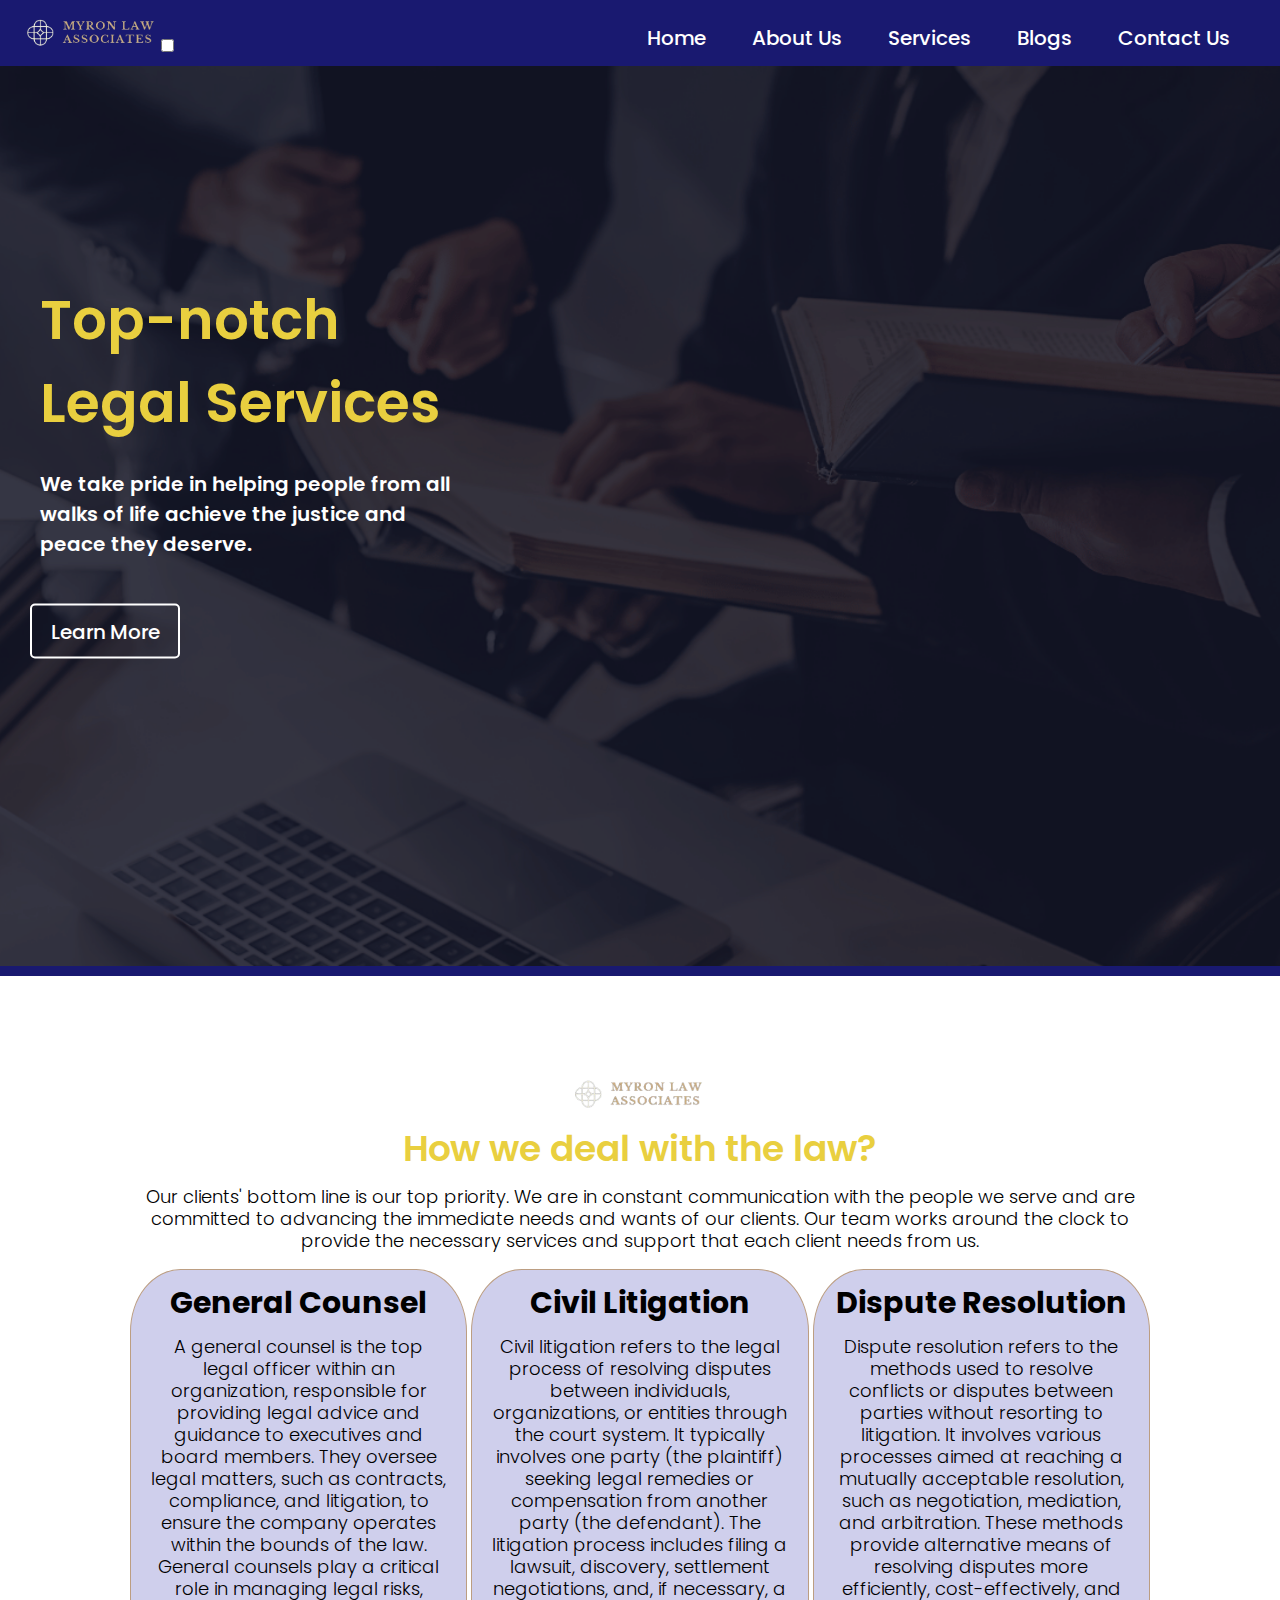
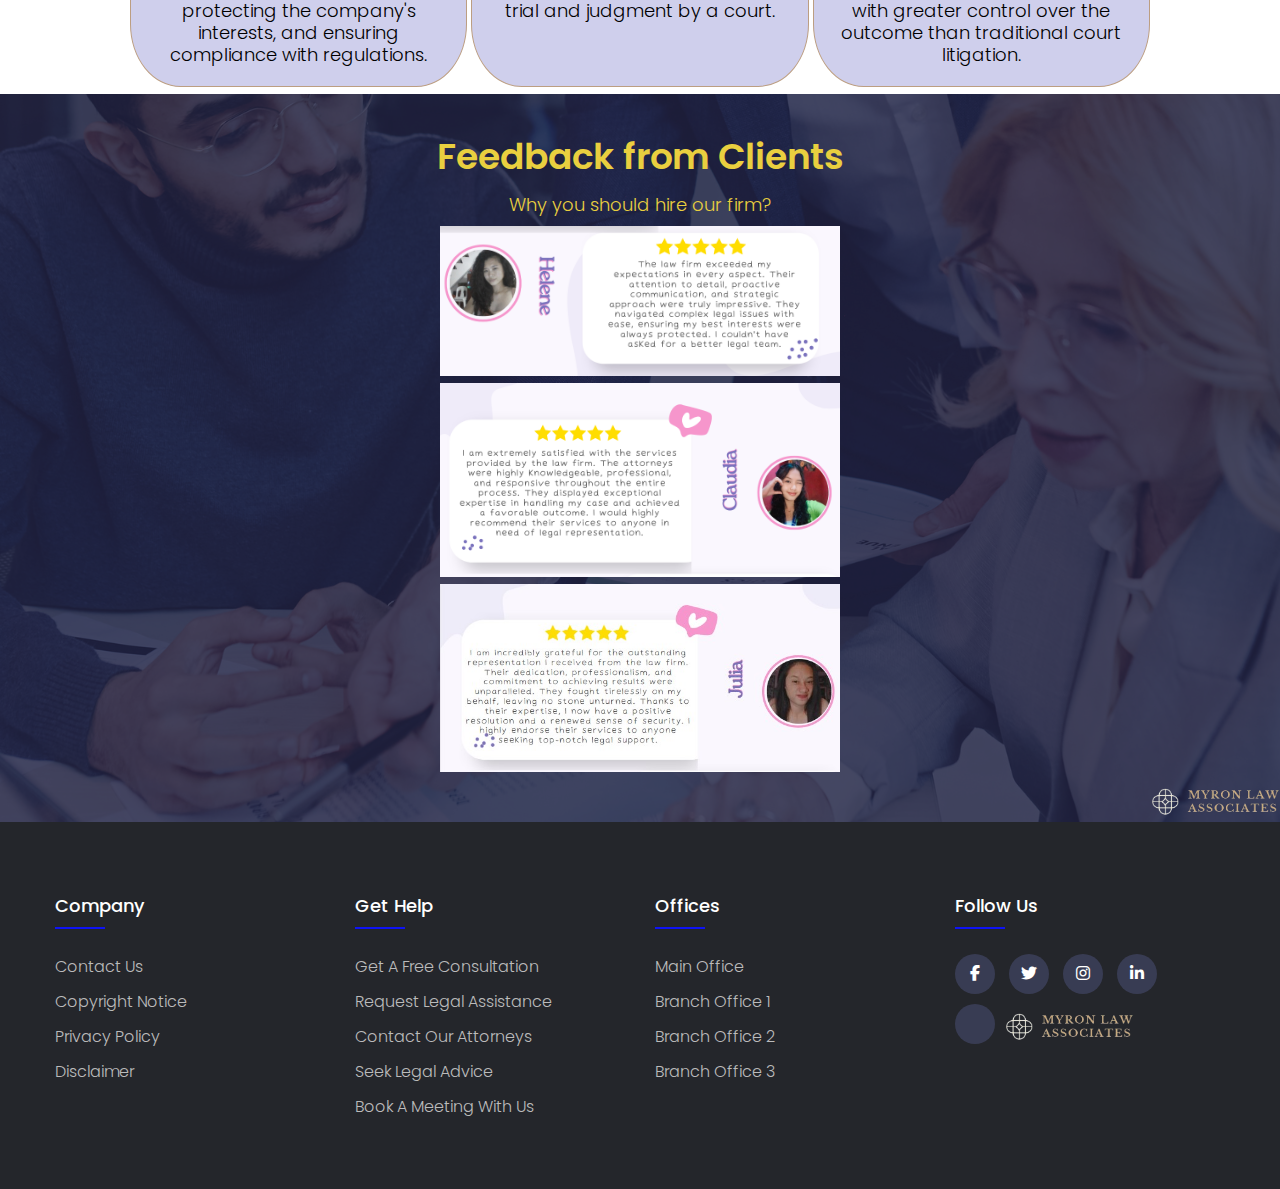
<file: PRE-FINAL/index.html>
<!DOCTYPE html>
<html lang="en" dir="ltr">
  <head>
    <meta charset="UTF-8">
    <meta name="viewport" content="width=device-width, initial-scale=1.0">
    <title> Home Page </title>
    <link rel="stylesheet" href="style.css">
    <link rel="stylesheet" type="text/css" href="https://cdnjs.cloudflare.com/ajax/libs/font-awesome/6.4.0/css/all.min.css">
    
  </head>
  <body>
    <nav>
      <div class="menu">
        <div class="logo">
          <a href="index.html"><img src="logonew.png" style="width: 130px; margin-top: 5px;"></a>
          <input type="checkbox" id="toggler">
          <label for="toggler"><i class="ri-menu-line"></i></label>
        </div>
        <ul>
          <li><a href="index.html" target="_self">Home</a></li>
          <li><a href="aboutus.html" target="_blank">About Us</a></li>
          <li><a href="services.html" target="_blank">Services</a></li>
          <li><a href="blog.html" target="_blank">Blogs</a></li>
          <li><a href="contactus.html" target="_self">Contact Us</a></li>
        </ul>
      </div>
      <div class="img"></div>
      <div class="center">
        <div class="title">Top-notch <br> Legal Services</div> <br>
        <div class="sub_title">We take pride in helping people from all <br> walks of life achieve the justice and <br> peace they deserve.</div> <br>
        <div class="buttns">
        <button>Learn More</button>
      </div>
      </div>
    </nav>

    <section class="deal">
      <div class="logo"><img src="logonew.png" style="width: 130px;" justify content="center" ></div>
        <h1>How we deal with the law?</h1>
        <p>Our clients' bottom line is our top priority. We are in constant communication with the people we serve and are committed to advancing the immediate needs and wants of our clients. Our team works around the clock to provide the necessary services and support that each client needs from us.</p>

      <div class="columns">
        <div class="column">
          <h2>General Counsel</h2>
          <p>A general counsel is the top legal officer within an organization, responsible for providing legal advice and guidance to executives and board members. They oversee legal matters, such as contracts, compliance, and litigation, to ensure the company operates within the bounds of the law. General counsels play a critical role in managing legal risks, protecting the company's interests, and ensuring compliance with regulations.</p>
        </div>
        <div class="column">
          <h2>Civil Litigation</h2>
          <p>Civil litigation refers to the legal process of resolving disputes between individuals, organizations, or entities through the court system. It typically involves one party (the plaintiff) seeking legal remedies or compensation from another party (the defendant). The litigation process includes filing a lawsuit, discovery, settlement negotiations, and, if necessary, a trial and judgment by a court.</p>
        </div>
        <div class="column">
          <h2>Dispute Resolution</h2>
          <p>Dispute resolution refers to the methods used to resolve conflicts or disputes between parties without resorting to litigation. It involves various processes aimed at reaching a mutually acceptable resolution, such as negotiation, mediation, and arbitration. These methods provide alternative means of resolving disputes more efficiently, cost-effectively, and with greater control over the outcome than traditional court litigation.</p>
        </div>
      </div>
    </section>

    <section class="Feedback">
    <div class="main">
        <div class="text">
          <h1>Feedback from Clients</h1>
          <p>Why you should hire our firm?</p>
          <img src="feedbacks2.png" style="width: 400px;"> <br>
          <img src="feedback1.png" style="width: 400px;"> <br>
          <img src="feedback3.jpg" style="width: 400px; margin-left: 0%;"> <br>
          <a href="index.html"><img src="logonew.png" style="width: 130px; margin-top: 5px; margin-left: 90%;"></a>
        </div>
    </section>

    <div class="footer">
      <div class="container">
          <div class="row">
              <div class="footer-col">
                  <h4>Company</h4>
                  <ul>
                      <li><a href="#">Contact us</a></li>
                      <li><a href="#">Copyright notice</a></li>
                      <li><a href="#">privacy policy</a></li>
                      <li><a href="#">Disclaimer</a></li>
                  </ul>
              </div>
              <div class="footer-col">
                  <h4>Get Help</h4>
                  <ul>
                      <li><a href="#">Get a Free Consultation</a></li>
                      <li><a href="#">Request Legal Assistance</a></li>
                      <li><a href="#">Contact our Attorneys</a></li>
                      <li><a href="#">Seek Legal Advice</a></li>
                      <li><a href="#">Book a meeting with us</a></li>
                  </ul>
              </div>
              <div class="footer-col">
                <h4>Offices</h4>
                <ul>
                    <li><a href="#">Main Office</a></li>
                    <li><a href="#">Branch Office 1</a></li>
                    <li><a href="#">Branch Office 2</a></li>
                    <li><a href="#">Branch Office 3</a></li>
                </ul>
            </div>
            <div class="footer-col">
                <h4>follow us</h4>
                <div class="social-links">
                    <a href="#"><i class="fab fa-facebook-f"></i></a>
                    <a href="#"><i class="fab fa-twitter"></i></a>
                    <a href="#"><i class="fab fa-instagram"></i></a>
                    <a href="#"><i class="fab fa-linkedin-in"></i></a> <br>
                    <a href="index.html"><img src="logonew.png" style="width: 130px; margin-top: 5px; margin-left: 128%;"></a>

                </div>
            </div>
        </div>
    </div>
</div>

  </body>

</html>
</file>
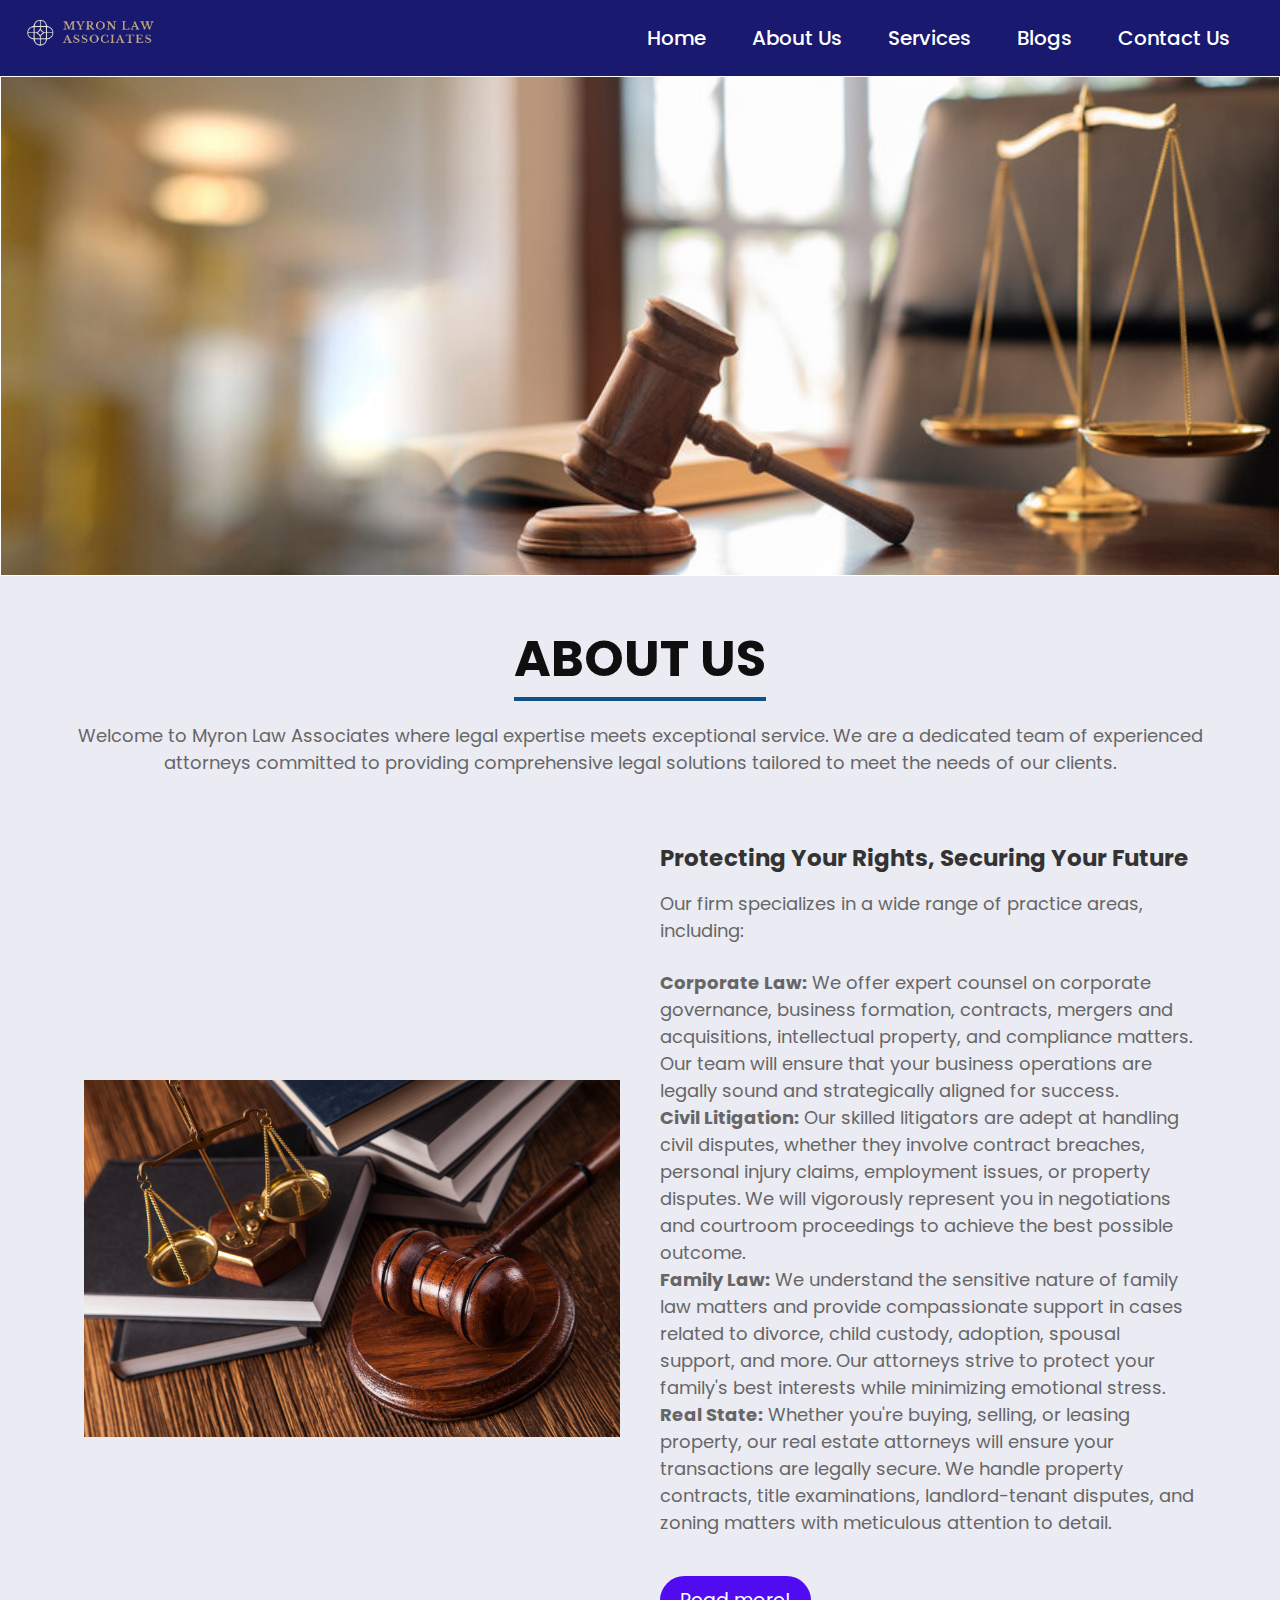
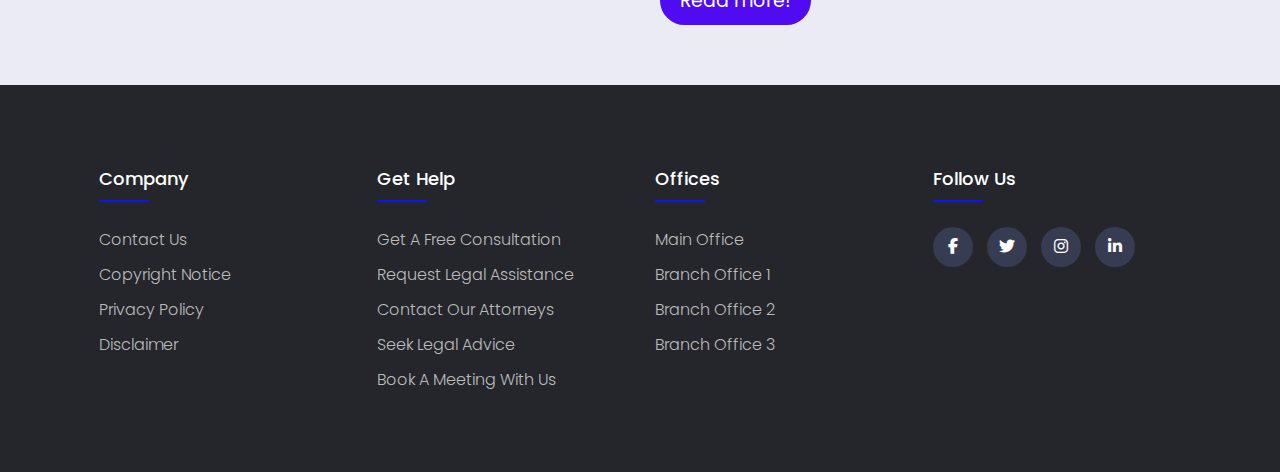
<file: PRE-FINAL/aboutus.html>
<!DOCTYPE html>
<html lang="en">
<head>
    <meta charset="UTF-8">
    <meta http-equiv="X-UA-Compatible" content="IE=edge">
    <meta name="viewport" content="width=device-width, initial-scale=1.0">
    <title>About Us</title>
    <link rel="stylesheet" href="aboutus.css">
    <link rel="stylesheet" type="text/css" href="https://cdnjs.cloudflare.com/ajax/libs/font-awesome/6.4.0/css/all.min.css">
</head>
<body>
    <nav>
        <div class="menu">
            <div class="logo">
                <a href="index.html"><img src="logonew.png" style="width: 130px; margin-top: 5px;"></a>
              </div>
        <ul>
            <li><a href="index.html">Home</a></li>
            <li><a href="aboutus.html" target="_blank">About Us</a></li>
            <li><a href="services.html" target="_blank">Services</a></li>
            <li><a href="blog.html" target="_blank">Blogs</a></li>
            <li><a href="contactus.html" target="_self">Contact Us</a></li>
        </ul>
        </div>
    </nav>
    <div class="header-image"> 
        <div class="text-box" style="text-align: left;">
            <!-- <h1>OUR SERVICES</h1>
             <h5>Your trusted resource for the latest ideas on running a more efficient, profitable law firm.</h5> -->
        </div>       
            <p style="text-align: center;"></p>
    </div>
    <div class="heading">
        <h1>ABOUT US</h1>
        <p>Welcome to Myron Law Associates where legal expertise meets exceptional service. We are a dedicated team of experienced attorneys committed to providing comprehensive legal solutions tailored to meet the needs of our clients.</p>
    </div>
    <div class="container">
        <section class="about">
            <div class="about-image">
                <img src="law-firm.jpg">
            </div>
            <div class="about-content">
                <h2>Protecting Your Rights, Securing Your Future</h2>
                <p>Our firm specializes in a wide range of practice areas, including:</p> <br>
                <p><strong>Corporate Law:</strong> We offer expert counsel on corporate governance, business formation, contracts, mergers and acquisitions, intellectual property, and compliance matters. Our team will ensure that your business operations are legally sound and strategically aligned for success.</p>
                <p><strong>Civil Litigation:</strong> Our skilled litigators are adept at handling civil disputes, whether they involve contract breaches, personal injury claims, employment issues, or property disputes. We will vigorously represent you in negotiations and courtroom proceedings to achieve the best possible outcome.</p>
                <p><strong>Family Law:</strong> We understand the sensitive nature of family law matters and provide compassionate support in cases related to divorce, child custody, adoption, spousal support, and more. Our attorneys strive to protect your family's best interests while minimizing emotional stress.</p>
                <p><strong>Real State:</strong> Whether you're buying, selling, or leasing property, our real estate attorneys will ensure your transactions are legally secure. We handle property contracts, title examinations, landlord-tenant disputes, and zoning matters with meticulous attention to detail.</p><br>
                <a href="" class="read-more">Read more!</a>
            </div>
        </section>
    </div>
    <div class="footer">
        <div class="container">
            <div class="row">
                <div class="footer-col">
                    <h4>Company</h4>
                    <ul>
                        <li><a href="#">Contact us</a></li>
                        <li><a href="#">Copyright notice</a></li>
                        <li><a href="#">privacy policy</a></li>
                        <li><a href="#">Disclaimer</a></li>
                    </ul>
                </div>
                <div class="footer-col">
                    <h4>Get Help</h4>
                    <ul>
                        <li><a href="#">Get a Free Consultation</a></li>
                        <li><a href="#">Request Legal Assistance</a></li>
                        <li><a href="#">Contact our Attorneys</a></li>
                        <li><a href="#">Seek Legal Advice</a></li>
                        <li><a href="#">Book a meeting with us</a></li>
                    </ul>
                </div>
                <div class="footer-col">
                  <h4>Offices</h4>
                  <ul>
                      <li><a href="#">Main Office</a></li>
                      <li><a href="#">Branch Office 1</a></li>
                      <li><a href="#">Branch Office 2</a></li>
                      <li><a href="#">Branch Office 3</a></li>
                  </ul>
              </div>
              <div class="footer-col">
                  <h4>follow us</h4>
                  <div class="social-links">
                      <a href="#"><i class="fab fa-facebook-f"></i></a>
                      <a href="#"><i class="fab fa-twitter"></i></a>
                      <a href="#"><i class="fab fa-instagram"></i></a>
                      <a href="#"><i class="fab fa-linkedin-in"></i></a>
                  </div>
              </div>
          </div>
      </div>
  </div>
</body>
</html>
</file>
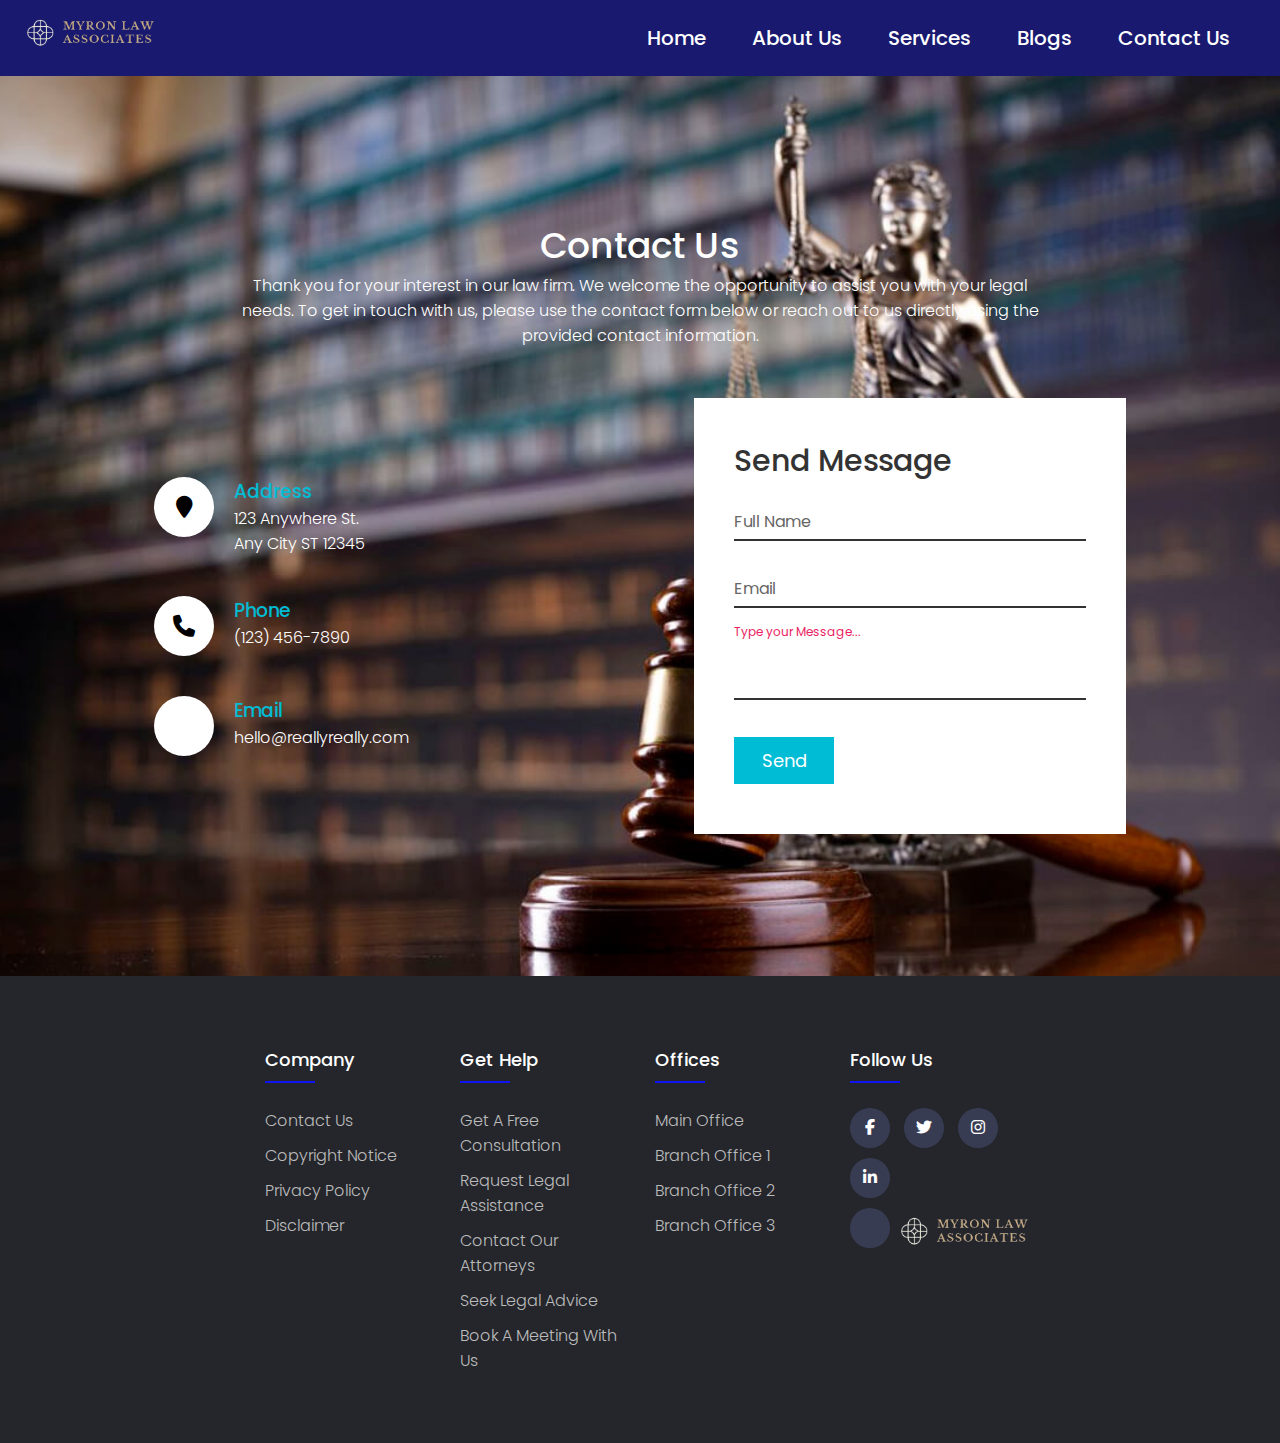
<file: PRE-FINAL/contactus.html>
<!DOCTYPE html>
<html lang="en">
<head>
    <meta charset="UTF-8">
    <meta http-equiv="X-UA-Compatible" content="IE=edge">
    <meta name="viewport" content="width=device-width, initial-scale=1.0">
    <title>Document</title>
    <link rel="stylesheet" href="https://stackpath.bootstrapcdn.com/font-awesome/4.7.0/css/font-awesome.min.css">
    <link rel="stylesheet" type="text/css" href="contactus.css">
    <link rel="stylesheet" type="text/css" href="https://cdnjs.cloudflare.com/ajax/libs/font-awesome/6.4.0/css/all.min.css">

</head>
<body>
    <nav>
        <div class="menu">
          <div class="logo">
            <a href="index.html"><img src="logonew.png" style="width: 130px; margin-top: 5px;"></a>
          </div>
          <ul>
            <li><a href="index.html" target="_self">Home</a></li>
            <li><a href="aboutus.html" target="_blank">About Us</a></li>
            <li><a href="services.html" target="_blank">Services</a></li>
            <li><a href="blog.html" target="_blank">Blogs</a></li>
            <li><a href="contactus.html" target="_self">Contact Us</a></li>
          </ul>
        </div>
      </nav>
    <section class="contact">
        <div class="content">
            <h2>Contact Us</h2>
            <p>Thank you for your interest in our law firm. We welcome the opportunity to assist you with your legal needs. To get in touch with us, please use the contact form below or reach out to us directly using the provided contact information.</p>
        </div>
        <div class="container">
            <div class="contactInfo">
                <div class="box">
                <div class="icon"><i class="fa fa-map-marker" aria-hidden="true"></i></div>
                <div class="text">
                    <h3>Address</h3>
                    <p>123 Anywhere St. <br/> Any City ST 12345 </p>
                </div>
            </div>
            <div class="box">
                <div class="icon"><i class="fa fa-phone" aria-hidden="true"></i></div>
                <div class="text">
                        <h3>Phone</h3>
                        <p>(123) 456-7890</p>
                    </div> 
                </div> 
                <div class="box">
                    <div class="icon"><i class="fa fa-envelope-o" aria-hidden="true"></i></div>
                    <div class="text">
                        <h3>Email</h3>
                        <p>hello@reallyreally.com</p>
                    </div>
                </div>
            </div>
            <div class="contactForm">
                <form>
                    <h2>Send Message</h2>
                    <div class="inputBox">
                        <input type="text" name=""required="required">
                        <span>Full Name</span>
                    </div>
                    <div class="inputBox">
                        <input type="text" name="" required="required">
                        <span>Email</span>
                    </div>
                    <div class="inputBox">
                        <textarea reuired="required"></textarea>
                        <span>Type your Message...</span>
                    </div>
                    <div class="inputBox">
                        <input type="submit" name="" value="Send">
                    </div>
                </form>
            </div>
        </div>
        </section>
        <div class="footer">
            <div class="container">
                <div class="row">
                    <div class="footer-col">
                        <h4>Company</h4>
                        <ul>
                            <li><a href="#">Contact us</a></li>
                            <li><a href="#">Copyright notice</a></li>
                            <li><a href="#">privacy policy</a></li>
                            <li><a href="#">Disclaimer</a></li>
                        </ul>
                    </div>
                    <div class="footer-col">
                        <h4>Get Help</h4>
                        <ul>
                            <li><a href="#">Get a Free Consultation</a></li>
                            <li><a href="#">Request Legal Assistance</a></li>
                            <li><a href="#">Contact our Attorneys</a></li>
                            <li><a href="#">Seek Legal Advice</a></li>
                            <li><a href="#">Book a meeting with us</a></li>
                        </ul>
                    </div>
                    <div class="footer-col">
                      <h4>Offices</h4>
                      <ul>
                          <li><a href="#">Main Office</a></li>
                          <li><a href="#">Branch Office 1</a></li>
                          <li><a href="#">Branch Office 2</a></li>
                          <li><a href="#">Branch Office 3</a></li>
                      </ul>
                  </div>
                  <div class="footer-col">
                      <h4>follow us</h4>
                      <div class="social-links">
                          <a href="#"><i class="fab fa-facebook-f"></i></a>
                          <a href="#"><i class="fab fa-twitter"></i></a>
                          <a href="#"><i class="fab fa-instagram"></i></a>
                          <a href="#"><i class="fab fa-linkedin-in"></i></a> <br>
                          <a href="index.html"><img src="logonew.png" style="width: 130px; margin-top: 5px; margin-left: 128%;"></a>
      
                      </div>
                  </div>
              </div>
          </div>
      </div>
</body>
</html>
</file>
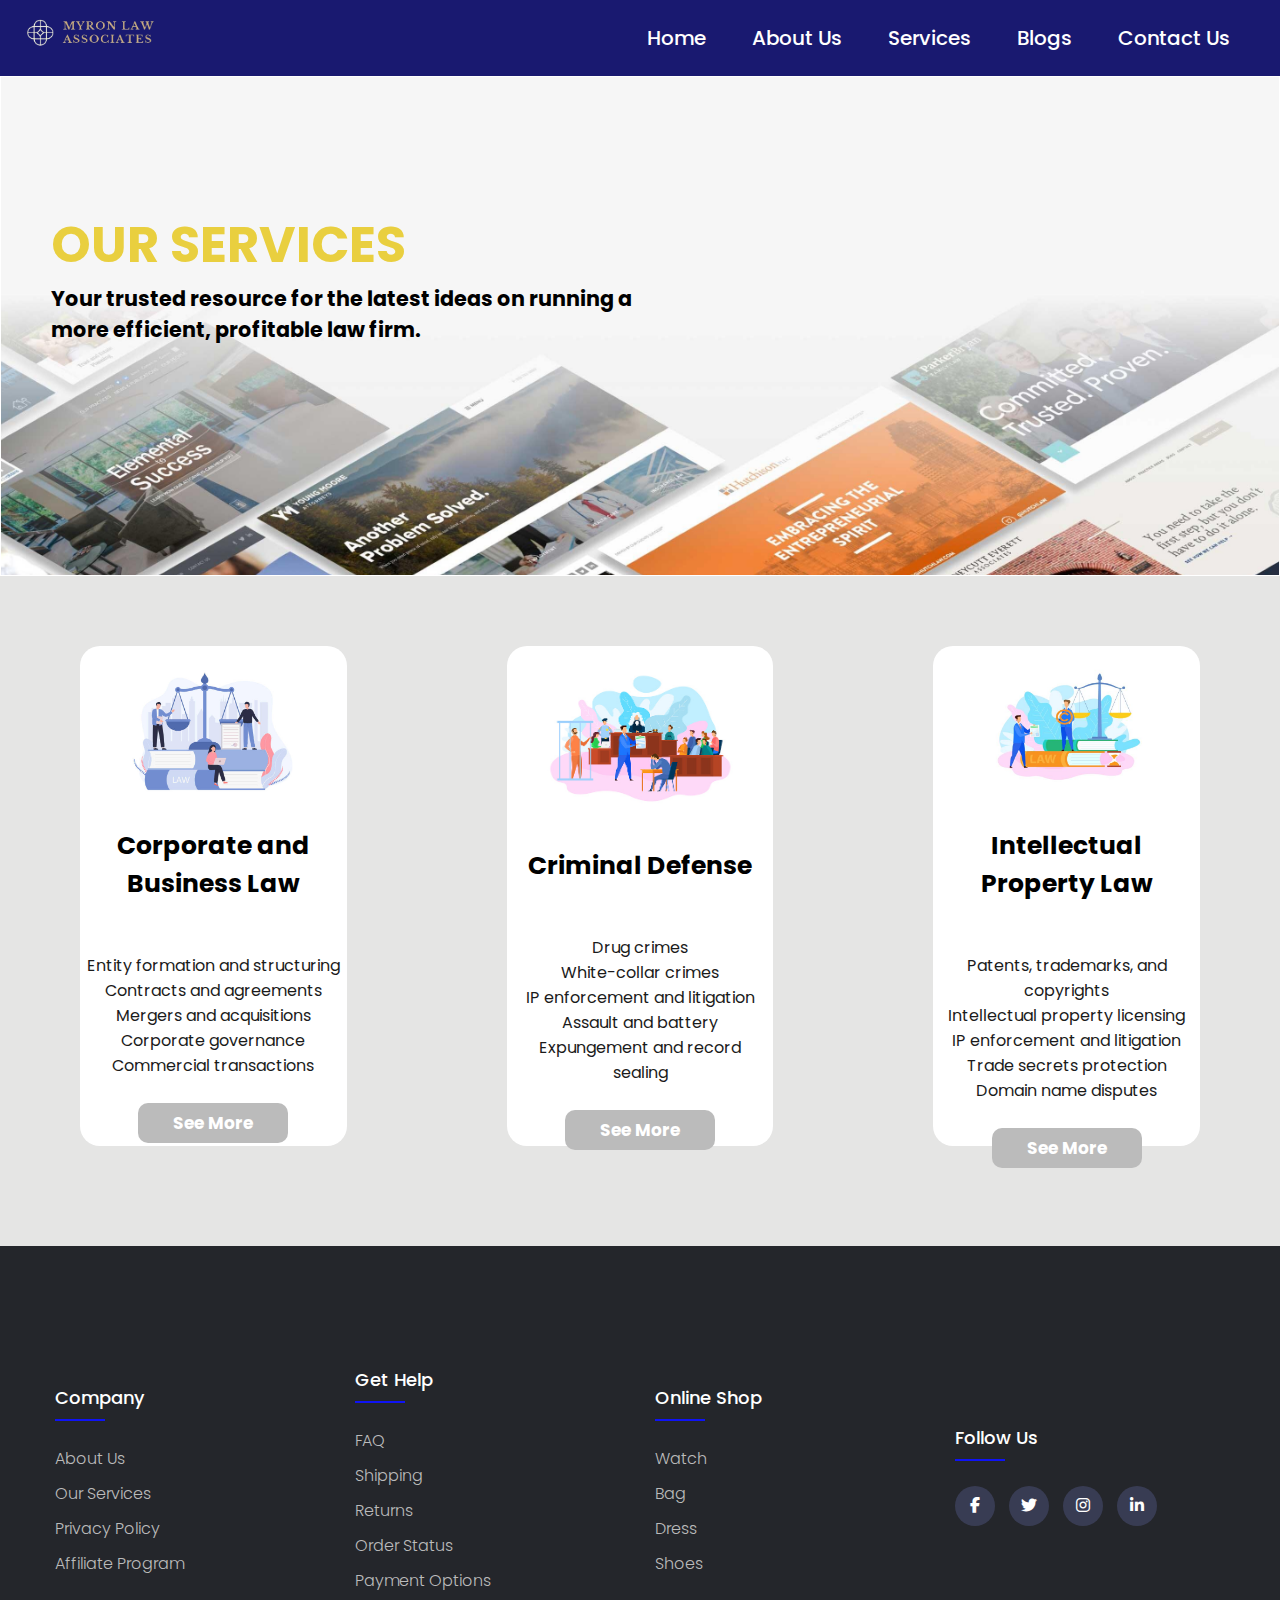
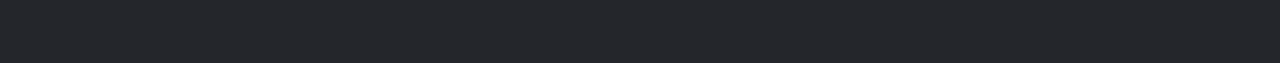
<file: PRE-FINAL/services.html>
<!DOCTYPE html>
<html lang="en">
<head>
  <meta charset="UTF-8">
  <meta http-equiv="X-UA-Compatible" content="IE=edge">
  <meta name="viewport" content="width=device-width, initial-scale=1.0">
  <link rel="stylesheet" href="services.css">
  <link rel="stylesheet" type="text/css" href="https://cdnjs.cloudflare.com/ajax/libs/font-awesome/6.4.0/css/all.min.css">
  <title>Services</title>
</head>
<body>
  <nav>
    <div class="menu">
        <div class="logo">
            <a href="index.html"><img src="logonew.png" style="width: 130px; margin-top: 5px;"></a>
          </div>
    <ul>
        <li><a href="index.html">Home</a></li>
        <li><a href="aboutus.html" target="_blank">About Us</a></li>
        <li><a href="services.html" target="_blank">Services</a></li>
        <li><a href="blog.html" target="_blank">Blogs</a></li>
        <li><a href="contactus.html" target="_self">Contact Us</a></li>
      </ul>
  </nav>
  <div class="header-image"> 
    <div class="text-box" style="text-align: left;">
        <h1>OUR SERVICES</h1>
        <h5 style="color: black;">Your trusted resource for the latest ideas on running a more efficient, profitable law firm.</h5>
    </div>       
    <p style="text-align: center;"></p>
    </div>
  <div class="row">
    <div class="box">
        <img src="corp-1.jpg">
        <h3>Corporate and Business Law</h3>
        <p>
            <br>Entity formation and structuring
            <br>Contracts and agreements
            <br>Mergers and acquisitions
            <br>Corporate governance
            <br>Commercial transactions
        </p>
        <button class="btn">See More</button>
    </div>
    <div class="box">
        <img src="crim-1.jpg" style="width: 200px; height: 150px;">
        <h3>Criminal Defense</h3>
        <p>
            <br>Drug crimes
            <br>White-collar crimes
            <br>IP enforcement and litigation
            <br>Assault and battery
            <br>Expungement and record sealing
        </p>
        <button class="btn">See More</button>
    </div>
    <div class="box">
        <img src="int-1.jpg">
        <h3>Intellectual Property Law</h3>
        <p>
            <br>Patents, trademarks, and copyrights
            <br>Intellectual property licensing
            <br>IP enforcement and litigation
            <br>Trade secrets protection
            <br>Domain name disputes
        </p>
        <button class="btn">See More</button>
    </div>
  </div>
<div class="footer">
    <div class="container">
        <div class="row">
            <div class="footer-col">
                <h4>Company</h4>
                <ul>
                    <li><a href="#">about us</a></li>
                    <li><a href="#">our services</a></li>
                    <li><a href="#">privacy policy</a></li>
                    <li><a href="#">affiliate program</a></li>
                </ul>
            </div>
            <div class="footer-col">
                <h4>Get Help</h4>
                <ul>
                    <li><a href="#">FAQ</a></li>
                    <li><a href="#">shipping</a></li>
                    <li><a href="#">returns</a></li>
                    <li><a href="#">order status</a></li>
                    <li><a href="#">payment options</a></li>
                </ul>
            </div>
            <div class="footer-col">
                <h4>Online shop</h4>
                <ul>
                    <li><a href="#">watch</a></li>
                    <li><a href="#">bag</a></li>
                    <li><a href="#">dress</a></li>
                    <li><a href="#">shoes</a></li>
                </ul>
            </div>
            <div class="footer-col">
                <h4>follow us</h4>
                <div class="social-links">
                    <a href="#"><i class="fab fa-facebook-f"></i></a>
                    <a href="#"><i class="fab fa-twitter"></i></a>
                    <a href="#"><i class="fab fa-instagram"></i></a>
                    <a href="#"><i class="fab fa-linkedin-in"></i></a>
                </div>
            </div>
        </div>
    </div>
</div>
</body>
</html>
</file>
<file: PRE-FINAL/style.css>
@import url('https://fonts.googleapis.com/css2?family=Poppins:wght@200;300;400;500;600;700&display=swap');


*{
  margin: 0;
  padding: 0;
  box-sizing: border-box;
  font-family: 'Poppins',sans-serif;
}
::selection{
  color: #000;
  background: #fff;
}
nav{
  background-color:#191970 ;
  width: 100%;
  padding: 10px 0;
}
nav .menu{
  max-width: 1250px;
  margin: auto;
  display: flex;
  align-items: center;
  justify-content: space-between;
  padding: 0 12px;
}
.menu .logo a{
  text-decoration: none;
  color: #fff;
  font-size: 35px;
  font-weight: 600;
}
.menu ul{
  display: inline-flex;
}
.menu ul li{
  list-style: none;
  margin: 8px;
}
.menu ul li a{
  text-decoration: none;
  color: #fff;
  font-size: 20px;
  font-weight: 500;
  padding: 7px 15px;
  border-radius: 5px;
  transition: all 0.3s ease;
}
.menu ul li a:hover{
  background: #fff;
  color: #000;
}
.img{
  background: url(vivi.png) no-repeat;
  width: 100%;
  height: 100vh;
  background-size: cover;
  background-position: center;
  position: relative;
}
.img::before{
  content: '';
  position: absolute;
  height: 100%;
  width: 100%;
  background: rgba(0,0,0,0.4);
}
.center{
  position: absolute;
  top: 52%;
  left:50%;
  transform: translate(-50%, -50%);
  width: 100%;
  padding: 0 20px;
}
.center .title{
  color: rgb(233, 207, 63);
  font-size: 55px;
  font-weight: 600;
  margin-left: 20px;
}
.center .sub_title{
  color: #fff;
  font-size: 20px;
  font-weight: 600;
  margin-left: 20px;
}
.center .buttns{
  margin-top: 20px;
}
.center .buttns button{
   height: 55px;
   width: 150px;
   border-radius: 5px;
   border: none;
   margin: 0 10px;
   border: 2px solid #fff;
   font-size: 20px;
   font-weight: 500;
   padding:  0 10px;
   cursor: pointer;
   outline: none;
   transition: all 0.3s ease;
}
.center .buttns button:first-child{
  color: #fff;
  background: none;
}
.buttns button:first-child:hover{
  background: #fff;
  color: #000;
}
@media (max-width: 700px) {
  .title {
    font-size: 20px;
  }
  .sub_title {
    font-size: 10px;
  }
  
}


/*------ columns ----*/

.deal {
  width: 80%;
  margin: auto;
  text-align: center;
  padding-top: 100px;
}
h1 {
  font-size: 36px;
  font-weight: 600;
  color:rgb(233, 207, 63);
}
p {
  font-size: 18px;
  font-weight: 300;
  line-height: 22px;
  padding: 10px;
}
.columns {
  display: flex;
  flex-flow: row wrap;
  justify-content: center;
  margin: 5px 0;
}
.column {
  flex: 1;
  border: 1px solid #bc9e82;
  margin: 2px;
  padding: 10px;
  background: #cfcfec;
  transition: 0.3s;
  font-size: 20px;
  border-radius: 15%;
}
@media (max-width: 700px) {
  .columns {
    flex-direction: column;
  }
}
.column:hover {
  box-shadow: 0 0 20px 0px rgba(0,0,0,0.4);

}


/*----feedbacks----*/
.feedback {
  width: 80%;
  margin: auto;
  text-align: center;
  padding-top: 5opx;
}
.main {
  background-image: url("./bg.png");
  height: 728px;
  text-align: center;
}
.main h1 {
  padding-top: 35px;
}
.main p {
  color:rgb(233, 207, 63);
}



/*-----footer----*/



.footer .container{
  max-width: 1200px;
  margin: auto;
}
.footer .row{
  display: flex;
  flex-wrap: wrap;
}
ul{
  list-style: none;
}
.footer{
  background-color: #24262b;
  padding: 70px 0;
}
.footer-col{
  width: 25%;
  padding: 0 15px;
}
.footer-col h4{
  font-size: 18px;
  color: #ffffff;
  text-transform: capitalize;
  margin-bottom: 35px;
  font-weight: 500;
  position: relative;
}.footer-col h4::before{
  content: '';
  position: absolute;
  left: 0;
  bottom: -10px;
  background-color: #0f13f5;
  height: 2px;
  box-sizing: border-box;
  width: 50px;
}
.footer-col ul li:not(:last-child){
  margin-bottom: 10px;
}
.footer-col ul li a{
  font-size: 16px;
  text-transform: capitalize;
  color: #ffffff;
  text-decoration: none;
  font-weight: 300;
  color: #bbbbbb;
  display: block;
  transition: all 0.3s ease;
}
.footer-col ul li a:hover{
  color: #ffffff;
  padding-left: 8px;
}
.footer-col .social-links a{
  display: inline-block;
  height: 40px;
  width: 40px;
  background-color: rgba(138, 149, 243, 0.2);
  margin: 0 10px 10px 0;
  text-align: center;
  line-height: 40px;
  border-radius: 50%;
  color: #ffffff;
  transition: all 0.5s ease;
}
.footer-col .social-links a:hover{
  color: #24262b;
  background-color: #ffffff;
}
</file>
<file: PRE-FINAL/aboutus.css>
@import url('https://fonts.googleapis.com/css2?family=Poppins:wght@200;300;400;500;600;700&display=swap');

* {
    margin: 0px;
    padding: 0px;
    box-sizing: border-box;
    font-family: 'Poppins', sans-serif;

}

nav{
  background-color:#191970 ;
  width: 100%;
  padding: 10px 0;
}
nav .menu{
  max-width: 1250px;
  margin: auto;
  display: flex;
  align-items: center;
  justify-content: space-between;
  padding: 0 12px;
}
.menu .logo a{
  text-decoration: none;
  color: #fff;
  font-size: 35px;
  font-weight: 600;
}
.menu ul{
  display: inline-flex;
}
.menu ul li{
  list-style: none;
  margin: 8px;
}
.menu ul li a{
  text-decoration: none;
  color: #fff;
  font-size: 20px;
  font-weight: 500;
  padding: 7px 15px;
  border-radius: 5px;
  transition: all 0.3s ease;
}
.menu ul li a:hover{
  background: #fff;
  color: #000;
}

body {
    background-color: rgb(235, 235, 243);

}

.header-image {
    background-image: url("forheader.jpg");
    height: 500px;
    background-position: center;
    background-repeat: no-repeat;
    background-size: cover;
    margin: auto;
    border: 1px solid hsl(0, 0%, 100%);
    text-align: center;
  }
  
.header-image .text-box {
    margin-top: 130px;
    max-width: 600px;
  }
.header-image .text-box {
    font-size: 25px;
    text-align: center;
    margin-bottom: 20px;
    color: #000000;
    margin-left: 50px;
  }
.header-image h1 {
    text-decoration: none;
    text-align: left;
  }
.heading {
    width: 90%;
    display: flex;
    justify-content: center;
    align-items: center;
    flex-direction: column;
    text-align: center;
    margin: 20px auto;
    margin-top: 45px;
}
.heading h1 {
    font-size: 50px;
    color: #0f0f0f;
    margin-bottom: 25px;
    position: relative;
}
.heading h1::after{
    content: "";
    position: absolute;
    width: 100%;
    height: 4px;
    display: block;
    margin:0 auto;
    background-color: rgb(18, 80, 134);
}
.heading p {
    font-size: 18px;
    color: #666;
    margin-bottom: 35px;
}
.container {
    width: 90%;
    margin:0 auto;
    padding:10px 20px;
}
.about {
    display: flex;
    justify-content: space-between;
    align-items: center;
    flex-wrap: wrap;
}
.about-image {
    flex: 1;
    margin-right: 40px;
    overflow: hidden;
}
.about-image img {
    max-width: 100%;
    height: auto;
    display: block;
    transition: 0.5s ease;
}
.about-image:hover img {
    transform: scale(1.2);
}
.about-content {
    flex: 1;
}
.about-content h2 {
    font-size: 23px;
    margin-bottom: 15px;
    color: #333;
}
.about-content p {
    font-size: 18px;
    line-height: 1.5;
    color: #666;
}
.about-content .read-more {
    display: inline-block;
    padding: 10px 20px;
    background-color: rgb(80, 11, 240);
    color: #fff;
    font-size: 19px;
    text-decoration: none;
    border-radius: 25px;
    margin-top: 15px;
    margin-bottom: 50px;
    transition: 0.3s ease;
}
.about-content .read-more:hover {
    background-color: rgb(169, 170, 245);
}
@media screen and (max-width: 768px) {
    .heading{
        padding: 0px 20px;
    }
    .heading h1 {
        font-size: 36px;
    }
    .heading p {
        font-size: 17px;
        margin-bottom: 0px;
    }
    .container {
        padding: 0px;
    }
    .about {
        padding: 20px;
        flex-direction: column;
    }
    .about-image {
        margin-right: 0px;
        margin-bottom: 20px;
    }
    .about-content p {
        padding: 0px;
        font-size: 16px;
    }
    .about-content .read-more {
        font-size: 16px;
    }
}
.footer .container{
    max-width: 1200px;
    margin: auto;
  }
  .footer .row{
    display: flex;
    flex-wrap: wrap;
  }
  ul{
    list-style: none;
  }
  .footer{
    background-color: #24262b;
    padding: 70px 0;
  }
  .footer-col{
    width: 25%;
    padding: 0 15px;
  }
  .footer-col h4{
    font-size: 18px;
    color: #ffffff;
    text-transform: capitalize;
    margin-bottom: 35px;
    font-weight: 500;
    position: relative;
  }.footer-col h4::before{
    content: '';
    position: absolute;
    left: 0;
    bottom: -10px;
    background-color: #0f13f5;
    height: 2px;
    box-sizing: border-box;
    width: 50px;
  }
  .footer-col ul li:not(:last-child){
    margin-bottom: 10px;
  }
  .footer-col ul li a{
    font-size: 16px;
    text-transform: capitalize;
    color: #ffffff;
    text-decoration: none;
    font-weight: 300;
    color: #bbbbbb;
    display: block;
    transition: all 0.3s ease;
  }
  .footer-col ul li a:hover{
    color: #ffffff;
    padding-left: 8px;
  }
  .footer-col .social-links a{
    display: inline-block;
    height: 40px;
    width: 40px;
    background-color: rgba(138, 149, 243, 0.2);
    margin: 0 10px 10px 0;
    text-align: center;
    line-height: 40px;
    border-radius: 50%;
    color: #ffffff;
    transition: all 0.5s ease;
  }
  .footer-col .social-links a:hover{
    color: #24262b;
    background-color: #ffffff;
  }
</file>
<file: PRE-FINAL/contactus.css>
@import url('https://fonts.googleapis.com/css2?family=Poppins:wght@200;300;400;500;600;700&display=swap');

*
{
 margin: 0;
 padding: 0;
 box-sizing: border-box;
 font-family: 'Poppins', sans-serif;
}

nav{
    background-color:#191970 ;
    width: 100%;
    padding: 10px 0;
  }
  nav .menu{
    max-width: 1250px;
    margin: auto;
    display: flex;
    align-items: center;
    justify-content: space-between;
    padding: 0 12px;
  }
  .menu .logo a{
    text-decoration: none;
    color: #fff;
    font-size: 35px;
    font-weight: 600;
  }
  .menu ul{
    display: inline-flex;
  }
  .menu ul li{
    list-style: none;
    margin: 8px;
  }
  .menu ul li a{
    text-decoration: none;
    color: #fff;
    font-size: 20px;
    font-weight: 500;
    padding: 7px 15px;
    border-radius: 5px;
    transition: all 0.3s ease;
  }
  .menu ul li a:hover{
    background: #fff;
    color: #000;
  }
.contact
{
    position: relative;
    min-height: 100vh;
    padding: 50px 100px;
    display: flex;
    justify-content: center;
    align-items: center;
    flex-direction: column;
    background: url(background.jpg);
    background-size: cover;
}
.contact .content{
    max-width: 800px;
    text-align: center;
}
.contact .content h2
{
    font-size: 36px;
    font-weight: 500;
    color: #fff;
}
.contact .content p
{
    font-weight: 300;
    color: #fff;
    margin-bottom: 20px;
}
.container{
    width: 100%;
    display: flex;
    justify-content: center;
    align-items: center;
    margin-top: 30px;
}

.container .contactInfo
{
    width: 50%;
    display: flex;
    flex-direction: column;
}

.container .contactInfo .box
{
    position: relative;
    padding: 20px 0;
    display: flex;
}
.container .contactInfo .box .icon
{
    min-width: 60px;
    height: 60px;
    background: #fff;
    display: flex;
    justify-content: center;
    align-items: center;
    border-radius: 50%;
    font-size: 22px;
}

.container .contactInfo .box .text
{
    display: flex;
    margin-left: 20px;
    font-size: 16px;
    color: #fff;
    flex-direction: column;
    font-weight: 300;
}
.container .contactInfo .box .text h3{
    font-weight: 500;
    color: #00bcd4;
}
.contactForm
{
    width: 40%;
    padding: 40px;
    background: #fff;
}
.contactForm h2 {
    font-size: 30px;
    color: #333;
    font-weight: 500;
}
.contactForm .inputBox
{
    position: relative;
    width: 100%;
    margin-top: 10px;
}
.contactForm .inputBox input,
.contactForm .inputBox textarea
{
    width: 100%;
    padding: 5px 0;
    font-size: 16px;
    margin: 10px 0;
    border: none;
    border-bottom: 2px solid #333;
    outline: none;
    resize: none;
}
.contactForm .inputBox span
{
    position: absolute;
    left: 0;
    padding: 5px 0;
    font-size: 16px;
    margin: 10px 0;
    pointer-events: none;
    transition: 0.5s;
    color: #666;
}
.contactForm .inputBox input:focus ~ span,
.contactForm .inputBox input:valid ~ span,
.contactForm .inputBox textarea:focus ~ span,
.contactForm .inputBox textarea:valid ~ span
{
    color: #e91e63;
    font-size: 12px;
    transform: translateY(-20px);
}
.contactForm .inputBox input[type="submit"]
{
    width: 100px;
    background: #00bcd4;
    color: #fff;
    border: none;
    cursor: pointer;
    padding: 10px;
    font-size: 18px;
}


@media (max-width: 991px)
{
    .contact
    {
        padding: 50px;    
    }
    .container
    {
        flex-direction: column;
    }
    .container .contactInfo
    {
        margin-bottom: 40px;
    }
    .container .contactInfo
    {
        width: 100%;
    }
}
.footer .container{
    max-width: 1200px;
    margin: auto;
  }
  .footer .row{
    display: flex;
    flex-wrap: wrap;
  }
  ul{
    list-style: none;
  }
  .footer{
    background-color: #24262b;
    padding: 70px 0;
  }
  .footer-col{
    width: 25%;
    padding: 0 15px;
  }
  .footer-col h4{
    font-size: 18px;
    color: #ffffff;
    text-transform: capitalize;
    margin-bottom: 35px;
    font-weight: 500;
    position: relative;
  }.footer-col h4::before{
    content: '';
    position: absolute;
    left: 0;
    bottom: -10px;
    background-color: #0f13f5;
    height: 2px;
    box-sizing: border-box;
    width: 50px;
  }
  .footer-col ul li:not(:last-child){
    margin-bottom: 10px;
  }
  .footer-col ul li a{
    font-size: 16px;
    text-transform: capitalize;
    color: #ffffff;
    text-decoration: none;
    font-weight: 300;
    color: #bbbbbb;
    display: block;
    transition: all 0.3s ease;
  }
  .footer-col ul li a:hover{
    color: #ffffff;
    padding-left: 8px;
  }
  .footer-col .social-links a{
    display: inline-block;
    height: 40px;
    width: 40px;
    background-color: rgba(138, 149, 243, 0.2);
    margin: 0 10px 10px 0;
    text-align: center;
    line-height: 40px;
    border-radius: 50%;
    color: #ffffff;
    transition: all 0.5s ease;
  }
  .footer-col .social-links a:hover{
    color: #24262b;
    background-color: #ffffff;
  }
</file>
<file: PRE-FINAL/services.css>
@import url('https://fonts.googleapis.com/css2?family=Poppins:wght@200;300;400;500;600;700&display=swap');


* {
    margin: 0;
    padding: 0;
    box-sizing: border-box;
    transition: 0.5s;
    font-family: 'Poppins', sans-serif;
}
::selection{
  color: #000;
  background: #fff;
}

body {
    width: 100vw;
    height: 100vh;
    background: #E5E5E4;
    font-family: Arial, Helvetica, sans-serif;
    margin: 0;
    padding: 0;
}

.header-image {
  background-image: url("for-header.jpg");
  height: 500px;
  background-position: center;
  background-repeat: no-repeat;
  background-size: cover;
  margin: auto;
  border: 1px solid hsl(0, 0%, 100%);
  text-align: center;
}

.header-image .text-box {
  margin-top: 130px;
  max-width: 600px;
}
.header-image .text-box {
  font-size: 25px;
  text-align: center;
  margin-bottom: 20px;
  color:rgb(233, 207, 63);
  margin-left: 50px;
}
.header-image h1 {
  text-decoration: none;
  text-align: left;
}

.box {
  justify-content: center;
  text-align: center;
  width: 320px;
  height: 500px;
  background: #fff;
  border-radius: 20px;
  margin-top: 20px;
  margin-bottom: 100px;
  margin-left: 80px;
  margin-right: 80px;
}
.box img{
  margin-top: 20px;
  text-align: center;
  width: 180px;
  height: 130px;
}
.box h3{
  font-size: 25px;
  padding-top: 20px;
  color: #000;
  margin: 4px;
}
.box p{
  margin: 5px;
  color: #1b1b1b;
  padding-top: 20px;
  line-height: 25px;
  text-align: center;
}
.box .btn {
  width: 150px;
  height: 40px;
  background: #bbbbbb;
  border-radius: 10px;
  border: none;
  color: #fff;
  font-size: 17px;
  cursor: pointer;
  font-weight: bold;
  margin-top: 20px;
}
.box .btn:hover{
  background: #fff;
  color: #24262b;
  border: 1px solid #24262b;
}
.row{
  padding-top: 50px;
  width: 1000x;
  margin: auto;
  display: flex;
  justify-content: space-between;
  align-items: center;
}
nav{
  background-color:#191970 ;
  width: 100%;
  padding: 10px 0;
}
nav .menu{
  max-width: 1250px;
  margin: auto;
  display: flex;
  align-items: center;
  justify-content: space-between;
  padding: 0 12px;
}
.menu .logo a{
  text-decoration: none;
  color: #fff;
  font-size: 35px;
  font-weight: 600;
}
.menu ul{
  display: inline-flex;
}
.menu ul li{
  list-style: none;
  margin: 8px;
}
.menu ul li a{
  text-decoration: none;
  color: #fff;
  font-size: 20px;
  font-weight: 500;
  padding: 7px 15px;
  border-radius: 5px;
  transition: all 0.3s ease;
}
.menu ul li a:hover{
  background: #fff;
  color: #000;
}


.footer .container{
  max-width: 1200px;
  margin: auto;
}
.footer .row{
  display: flex;
  flex-wrap: wrap;
}
ul{
  list-style: none;
}
.footer{
  background-color: #24262b;
  padding: 70px 0;
}
.footer-col{
  width: 25%;
  padding: 0 15px;
}
.footer-col h4{
  font-size: 18px;
  color: #ffffff;
  text-transform: capitalize;
  margin-bottom: 35px;
  font-weight: 500;
  position: relative;
}.footer-col h4::before{
  content: '';
  position: absolute;
  left: 0;
  bottom: -10px;
  background-color: #0f13f5;
  height: 2px;
  box-sizing: border-box;
  width: 50px;
}
.footer-col ul li:not(:last-child){
  margin-bottom: 10px;
}
.footer-col ul li a{
  font-size: 16px;
  text-transform: capitalize;
  color: #ffffff;
  text-decoration: none;
  font-weight: 300;
  color: #bbbbbb;
  display: block;
  transition: all 0.3s ease;
}
.footer-col ul li a:hover{
  color: #ffffff;
  padding-left: 8px;
}
.footer-col .social-links a{
  display: inline-block;
  height: 40px;
  width: 40px;
  background-color: rgba(138, 149, 243, 0.2);
  margin: 0 10px 10px 0;
  text-align: center;
  line-height: 40px;
  border-radius: 50%;
  color: #ffffff;
  transition: all 0.5s ease;
}
.footer-col .social-links a:hover{
  color: #24262b;
  background-color: #ffffff;
}

@media screen and (max-width:400px) {
    .navbar a {
        float: none;
        width: 100px;
        text-align: center;
        display: block;
    }
    .main {
        flex-direction: column;
    }
}

@media screen and (max-width:700px) {
    .main {
        flex-direction: column;
    }
}
</file>
